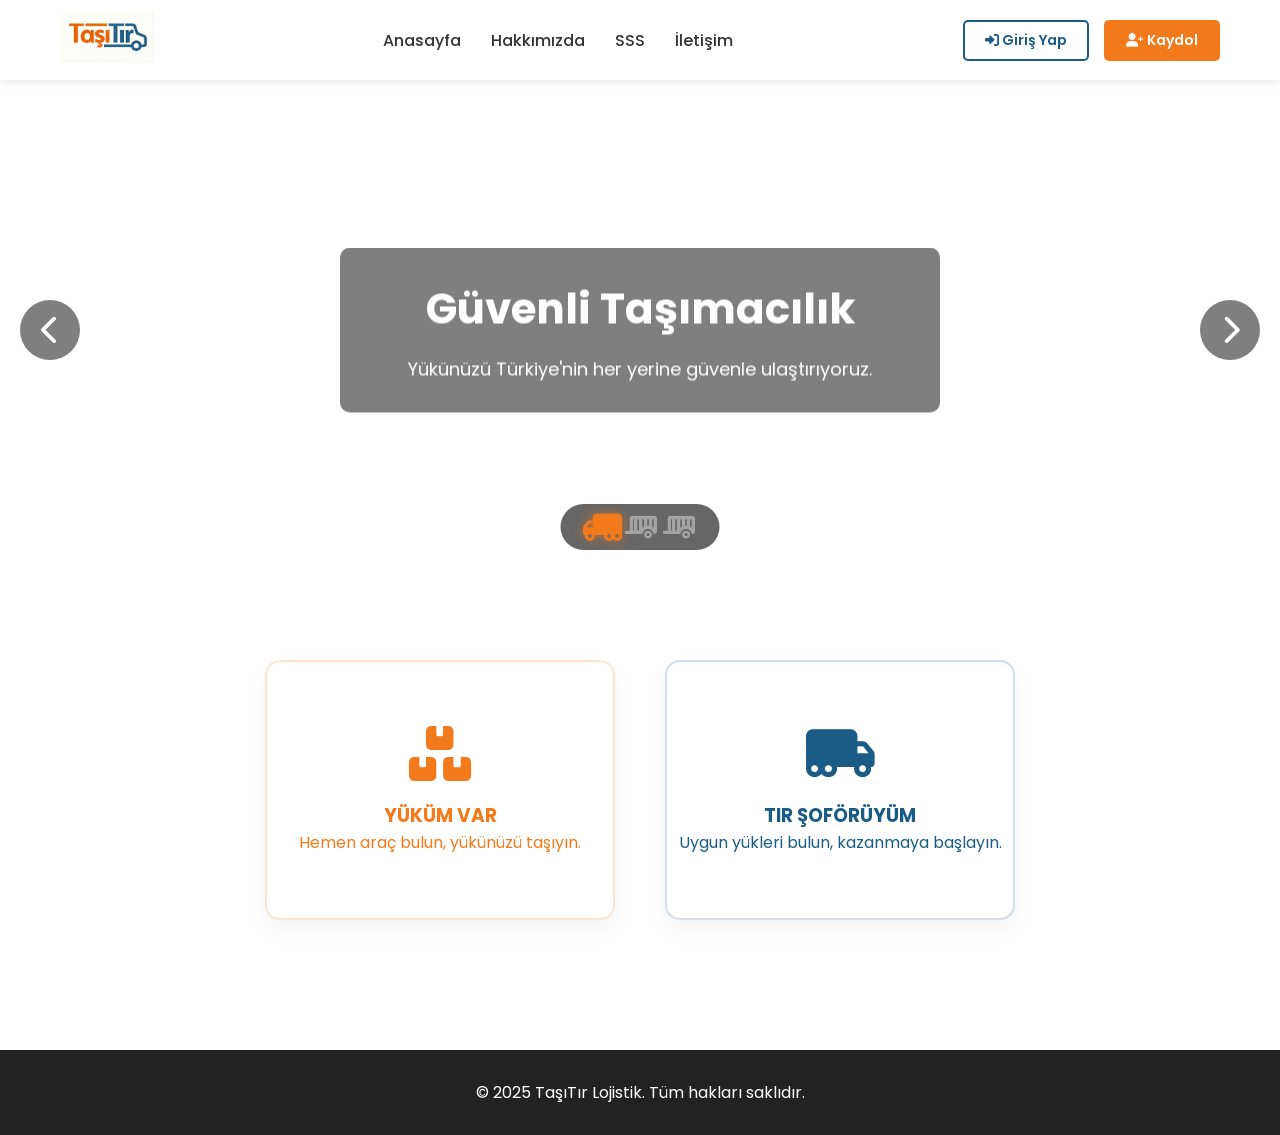
<file: mainPage/index.html>
<!DOCTYPE html>
<html lang="tr">
<head>
    <meta charset="UTF-8">
    <meta name="viewport" content="width=device-width, initial-scale=1.0">
    <title>TaşıTır - Lojistik Çözüm Ortağınız</title>
    <link href="https://fonts.googleapis.com/css2?family=Poppins:wght@300;400;500;600;700&display=swap" rel="stylesheet">
    <link rel="stylesheet" href="https://cdnjs.cloudflare.com/ajax/libs/font-awesome/6.0.0/css/all.min.css">
    
    <link rel="stylesheet" href="css/global.css">
    <link rel="stylesheet" href="css/home.css">
</head>
<body>

    <header>
        <div class="container">
            <a href="index.html" class="logo-area">
                <img src="images/logo.png" alt="TaşıTır Logo">
            </a>
            <nav>
                <ul>
                    <li><a href="index.html">Anasayfa</a></li>
                    <li><a href="about.html">Hakkımızda</a></li>
                    <li><a href="faq.html">SSS</a></li>
                    <li><a href="contact.html">İletişim</a></li>
                </ul>
            </nav>
            <div class="auth-buttons">
                <a href="login.html" class="btn-auth btn-login"><i class="fas fa-sign-in-alt"></i> Giriş Yap</a>
                <a href="register.html" class="btn-auth btn-register"><i class="fas fa-user-plus"></i> Kaydol</a>
            </div>
        </div>
    </header>

    <section class="slider-container">
        <button class="slider-btn prev-btn" id="prevBtn"><i class="fas fa-chevron-left"></i></button>
        <button class="slider-btn next-btn" id="nextBtn"><i class="fas fa-chevron-right"></i></button>

        <div class="slider-track" id="sliderTrack">
            <div class="slide" style="background-image: url('https://images.unsplash.com/photo-1586528116311-ad8dd3c8310d?ixlib=rb-1.2.1&auto=format&fit=crop&w=1350&q=80');">
                <div class="slide-content">
                    <h2>Güvenli Taşımacılık</h2>
                    <p>Yükünüzü Türkiye'nin her yerine güvenle ulaştırıyoruz.</p>
                </div>
            </div>
            <div class="slide" style="background-image: url('https://images.unsplash.com/photo-1601584115197-04ecc0da31d7?ixlib=rb-1.2.1&auto=format&fit=crop&w=1350&q=80');">
                <div class="slide-content">
                    <h2>Hızlı Çözümler</h2>
                    <p>Binlerce tır şoförü tek tıkla elinizin altında.</p>
                </div>
            </div>
            <div class="slide" style="background-image: url('https://images.unsplash.com/photo-1519003722824-194d4455a60c?ixlib=rb-1.2.1&auto=format&fit=crop&w=1350&q=80');">
                <div class="slide-content">
                    <h2>Teknoloji ile Takip</h2>
                    <p>Yükünüzün nerede olduğunu anlık olarak izleyin.</p>
                </div>
            </div>
        </div>

        <div class="slider-vehicle-overlay">
            
            <i class="fas fa-truck-moving vehicle-part"></i> <i class="fas fa-trailer vehicle-part"></i>
            <i class="fas fa-trailer vehicle-part"></i>
        </div>
    </section>

    <section class="action-section">
        <a href="login.html?secim=yuk-sahibi" class="card card-cargo">
            <i class="fas fa-boxes"></i>
            <h3>YÜKÜM VAR</h3>
            <p>Hemen araç bulun, yükünüzü taşıyın.</p>
        </a>
        <a href="login.html?secim=sofor" class="card card-driver">
            <i class="fas fa-truck-moving"></i>
            <h3>TIR ŞOFÖRÜYÜM</h3>
            <p>Uygun yükleri bulun, kazanmaya başlayın.</p>
        </a>
    </section>

    <footer>
        <p>&copy; 2025 TaşıTır Lojistik. Tüm hakları saklıdır.</p>
    </footer>

    <script src="js/script.js"></script>
</body>
</html>
</file>
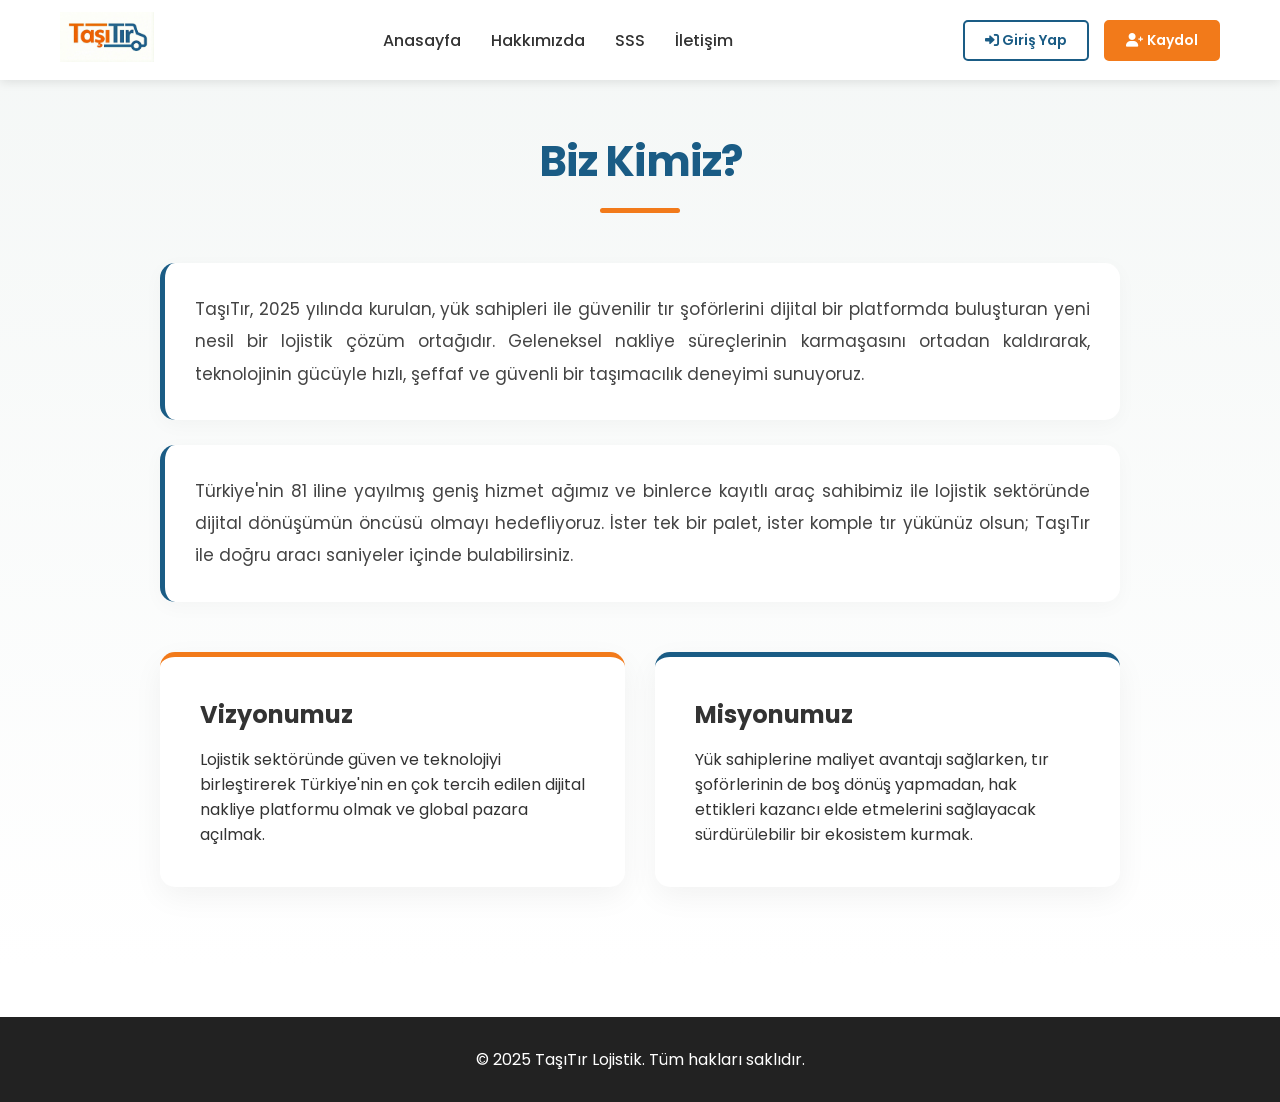
<file: mainPage/about.html>
<!DOCTYPE html>
<html lang="tr">
<head>
    <meta charset="UTF-8">
    <meta name="viewport" content="width=device-width, initial-scale=1.0">
    <title>Hakkımızda - TaşıTır</title>
    <link href="https://fonts.googleapis.com/css2?family=Poppins:wght@300;400;500;600;700&display=swap" rel="stylesheet">
    <link rel="stylesheet" href="https://cdnjs.cloudflare.com/ajax/libs/font-awesome/6.0.0/css/all.min.css">
    
    <link rel="stylesheet" href="css/global.css">
    <link rel="stylesheet" href="css/pages.css">
</head>
<body>

    <header>
        <div class="container">
            <a href="index.html" class="logo-area">
                <img src="images/logo.png" alt="TaşıTır Logo">
            </a>
            <nav>
                <ul>
                    <li><a href="index.html">Anasayfa</a></li>
                    <li><a href="about.html">Hakkımızda</a></li>
                    <li><a href="faq.html">SSS</a></li>
                    <li><a href="contact.html">İletişim</a></li>
                </ul>
            </nav>
            <div class="auth-buttons">
                <a href="login.html" class="btn-auth btn-login"><i class="fas fa-sign-in-alt"></i> Giriş Yap</a>
                <a href="register.html" class="btn-auth btn-register"><i class="fas fa-user-plus"></i> Kaydol</a>
            </div>
        </div>
    </header>

    <div class="page-container">
        <div class="page-content">
            <h1 class="page-title">Biz Kimiz?</h1>
            
            <p class="about-text">
                TaşıTır, 2025 yılında kurulan, yük sahipleri ile güvenilir tır şoförlerini dijital bir platformda buluşturan yeni nesil bir lojistik çözüm ortağıdır. Geleneksel nakliye süreçlerinin karmaşasını ortadan kaldırarak, teknolojinin gücüyle hızlı, şeffaf ve güvenli bir taşımacılık deneyimi sunuyoruz.
            </p>
            <p class="about-text">
                Türkiye'nin 81 iline yayılmış geniş hizmet ağımız ve binlerce kayıtlı araç sahibimiz ile lojistik sektöründe dijital dönüşümün öncüsü olmayı hedefliyoruz. İster tek bir palet, ister komple tır yükünüz olsun; TaşıTır ile doğru aracı saniyeler içinde bulabilirsiniz.
            </p>

            <div class="mission-vision">
                <div class="mv-box">
                    <h3>Vizyonumuz</h3>
                    <p>Lojistik sektöründe güven ve teknolojiyi birleştirerek Türkiye'nin en çok tercih edilen dijital nakliye platformu olmak ve global pazara açılmak.</p>
                </div>
                <div class="mv-box">
                    <h3>Misyonumuz</h3>
                    <p>Yük sahiplerine maliyet avantajı sağlarken, tır şoförlerinin de boş dönüş yapmadan, hak ettikleri kazancı elde etmelerini sağlayacak sürdürülebilir bir ekosistem kurmak.</p>
                </div>
            </div>
        </div>
    </div>

    <footer>
        <p>&copy; 2025 TaşıTır Lojistik. Tüm hakları saklıdır.</p>
    </footer>

</body>
</html>
</file>
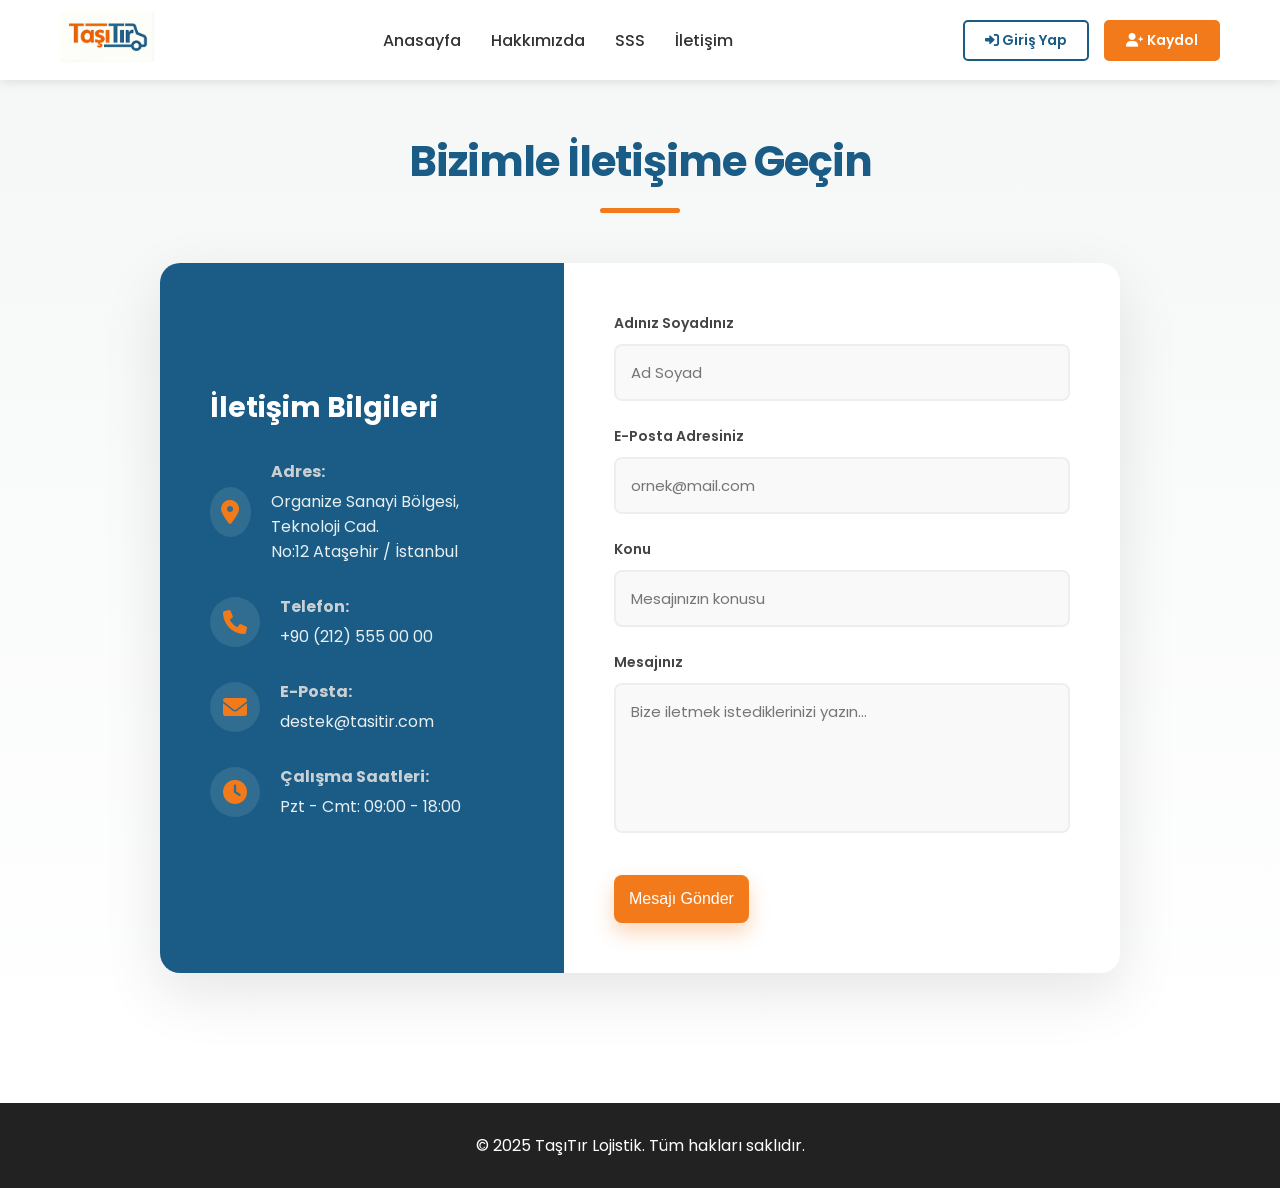
<file: mainPage/contact.html>
<!DOCTYPE html>
<html lang="tr">
<head>
    <meta charset="UTF-8">
    <meta name="viewport" content="width=device-width, initial-scale=1.0">
    <title>İletişim - TaşıTır</title>
    <link href="https://fonts.googleapis.com/css2?family=Poppins:wght@300;400;500;600;700&display=swap" rel="stylesheet">
    <link rel="stylesheet" href="https://cdnjs.cloudflare.com/ajax/libs/font-awesome/6.0.0/css/all.min.css">
    
    <link rel="stylesheet" href="css/global.css">
    <link rel="stylesheet" href="css/pages.css">
</head>
<body>

    <header>
        <div class="container">
            <a href="index.html" class="logo-area">
                <img src="images/logo.png" alt="TaşıTır Logo">
            </a>
            <nav>
                <ul>
                    <li><a href="index.html">Anasayfa</a></li>
                    <li><a href="about.html">Hakkımızda</a></li>
                    <li><a href="faq.html">SSS</a></li>
                    <li><a href="contact.html">İletişim</a></li>
                </ul>
            </nav>
            <div class="auth-buttons">
                <a href="login.html" class="btn-auth btn-login"><i class="fas fa-sign-in-alt"></i> Giriş Yap</a>
                <a href="register.html" class="btn-auth btn-register"><i class="fas fa-user-plus"></i> Kaydol</a>
            </div>
        </div>
    </header>

    <div class="page-container">
        <div class="page-content">
            <h1 class="page-title">Bizimle İletişime Geçin</h1>

            <div class="contact-wrapper">
                
                <div class="contact-info">
                    <h3>İletişim Bilgileri</h3>
                    
                    <div class="info-item">
                        <i class="fas fa-map-marker-alt"></i>
                        <div>
                            <p style="font-weight:bold; margin-bottom:5px; color:#ddd;">Adres:</p>
                            <p>Organize Sanayi Bölgesi, Teknoloji Cad.<br>No:12 Ataşehir / İstanbul</p>
                        </div>
                    </div>

                    <div class="info-item">
                        <i class="fas fa-phone"></i>
                        <div>
                            <p style="font-weight:bold; margin-bottom:5px; color:#ddd;">Telefon:</p>
                            <p>+90 (212) 555 00 00</p>
                        </div>
                    </div>

                    <div class="info-item">
                        <i class="fas fa-envelope"></i>
                        <div>
                            <p style="font-weight:bold; margin-bottom:5px; color:#ddd;">E-Posta:</p>
                            <p>destek@tasitir.com</p>
                        </div>
                    </div>

                    <div class="info-item">
                        <i class="fas fa-clock"></i>
                        <div>
                            <p style="font-weight:bold; margin-bottom:5px; color:#ddd;">Çalışma Saatleri:</p>
                            <p>Pzt - Cmt: 09:00 - 18:00</p>
                        </div>
                    </div>
                </div>

                <div class="contact-form">
                    <form>
                        <div class="form-group">
                            <label>Adınız Soyadınız</label>
                            <input type="text" placeholder="Ad Soyad" required>
                        </div>
                        <div class="form-group">
                            <label>E-Posta Adresiniz</label>
                            <input type="email" placeholder="ornek@mail.com" required>
                        </div>
                        <div class="form-group">
                            <label>Konu</label>
                            <input type="text" placeholder="Mesajınızın konusu" required>
                        </div>
                        <div class="form-group">
                            <label>Mesajınız</label>
                            <textarea placeholder="Bize iletmek istediklerinizi yazın..." required></textarea>
                        </div>
                        <button type="submit" class="btn-submit orange-btn">Mesajı Gönder</button>
                    </form>
                </div>

            </div>
        </div>
    </div>

    <footer>
        <p>&copy; 2025 TaşıTır Lojistik. Tüm hakları saklıdır.</p>
    </footer>

</body>
</html>
</file>
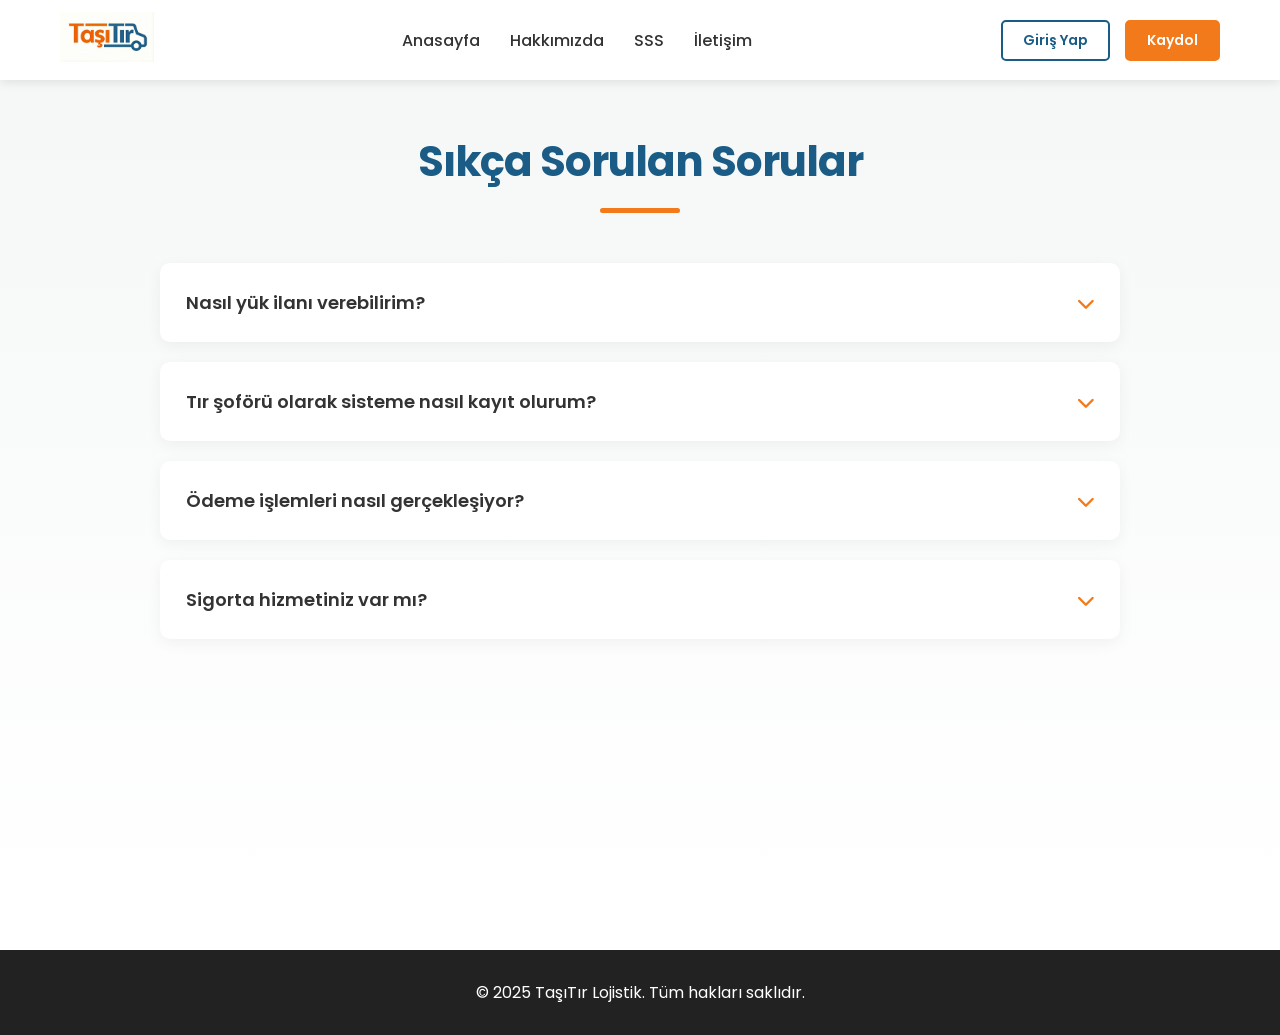
<file: mainPage/faq.html>
<!DOCTYPE html>
<html lang="tr">
<head>
    <meta charset="UTF-8">
    <meta name="viewport" content="width=device-width, initial-scale=1.0">
    <title>Sıkça Sorulan Sorular - TaşıTır</title>
    <link href="https://fonts.googleapis.com/css2?family=Poppins:wght@300;400;500;600;700&display=swap" rel="stylesheet">
    <link rel="stylesheet" href="https://cdnjs.cloudflare.com/ajax/libs/font-awesome/6.0.0/css/all.min.css">
    
    <link rel="stylesheet" href="css/global.css">
    <link rel="stylesheet" href="css/pages.css">
</head>
<body>

    <header>
        <div class="container">
            <a href="index.html" class="logo-area">
                <img src="images/logo.png" alt="TaşıTır Logo">
            </a>
            <nav>
                <ul>
                    <li><a href="index.html">Anasayfa</a></li>
                    <li><a href="about.html">Hakkımızda</a></li>
                    <li><a href="faq.html">SSS</a></li>
                    <li><a href="contact.html">İletişim</a></li>
                </ul>
            </nav>
            <div class="auth-buttons">
                <a href="login.html" class="btn-auth btn-login">Giriş Yap</a>
                <a href="register.html" class="btn-auth btn-register">Kaydol</a>
            </div>
        </div>
    </header>

    <div class="page-container">
        <div class="page-content">
            <h1 class="page-title">Sıkça Sorulan Sorular</h1>

            <div class="faq-item">
                <div class="faq-question">
                    Nasıl yük ilanı verebilirim?
                    <i class="fas fa-chevron-down"></i>
                </div>
                <div class="faq-answer">
                    <p>Anasayfadaki "Yüküm Var" butonuna tıklayıp üye olduktan sonra, panelinizden "Yeni İlan Oluştur" seçeneği ile yükünüzün detaylarını girerek saniyeler içinde ilan verebilirsiniz.</p>
                </div>
            </div>

            <div class="faq-item">
                <div class="faq-question">
                    Tır şoförü olarak sisteme nasıl kayıt olurum?
                    <i class="fas fa-chevron-down"></i>
                </div>
                <div class="faq-answer">
                    <p>"Tır Şoförüyüm" seçeneği ile kayıt formunu doldurmanız yeterlidir. Güvenlik ekibimiz ehliyet ve araç belgelerinizi doğruladıktan sonra hesabınız aktif edilecektir.</p>
                </div>
            </div>

            <div class="faq-item">
                <div class="faq-question">
                    Ödeme işlemleri nasıl gerçekleşiyor?
                    <i class="fas fa-chevron-down"></i>
                </div>
                <div class="faq-answer">
                    <p>TaşıTır güvencesiyle kredi kartı veya havale ile ödeme yapabilirsiniz. Ödemeniz, yük teslim edilene kadar havuz hesabımızda güvenle saklanır.</p>
                </div>
            </div>

            <div class="faq-item">
                <div class="faq-question">
                    Sigorta hizmetiniz var mı?
                    <i class="fas fa-chevron-down"></i>
                </div>
                <div class="faq-answer">
                    <p>Evet, platformumuz üzerinden taşınan tüm yükler, anlaşmalı olduğumuz sigorta şirketleri tarafından taşıma süresi boyunca sigortalanmaktadır.</p>
                </div>
            </div>

        </div>
    </div>

    <footer>
        <p>&copy; 2025 TaşıTır Lojistik. Tüm hakları saklıdır.</p>
    </footer>

    <script>
        const questions = document.querySelectorAll('.faq-question');

        questions.forEach(question => {
            question.addEventListener('click', () => {
                const item = question.parentElement;
                // Diğer açık olanları kapat (Opsiyonel)
                document.querySelectorAll('.faq-item').forEach(i => {
                    if(i !== item) i.classList.remove('active');
                });
                // Tıklananı aç/kapat
                item.classList.toggle('active');
            });
        });
    </script>

</body>
</html>
</file>
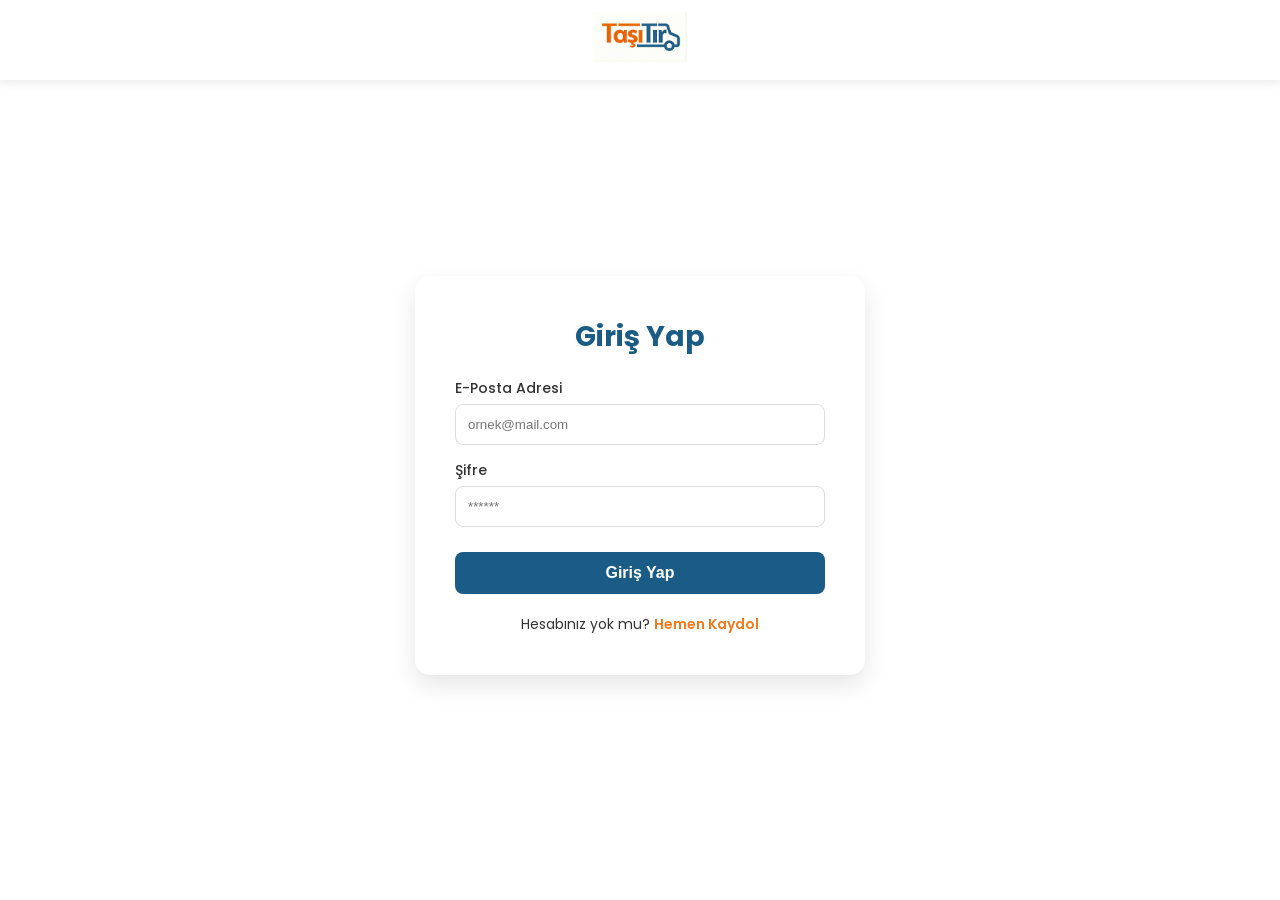
<file: mainPage/login.html>
<!DOCTYPE html>
<html lang="tr">
<head>
    <meta charset="UTF-8">
    <meta name="viewport" content="width=device-width, initial-scale=1.0">
    <title>Giriş Yap - TaşıTır</title>
    <link href="https://fonts.googleapis.com/css2?family=Poppins:wght@300;400;600;700&display=swap" rel="stylesheet">
    <link rel="stylesheet" href="https://cdnjs.cloudflare.com/ajax/libs/font-awesome/6.0.0/css/all.min.css">
    
    <link rel="stylesheet" href="css/global.css">
    <link rel="stylesheet" href="css/auth.css">
</head>
<body>

    <header>
        <div class="container logo-center">
            <a href="index.html" class="logo-area">
                <img src="images/logo.png" alt="TaşıTır Logo">
            </a>
        </div>
    </header>

    <div class="auth-container">
        <div class="auth-box">
            <h2>Giriş Yap</h2>
            <form>
                <div class="input-group">
                    <label>E-Posta Adresi</label>
                    <input type="email" placeholder="ornek@mail.com" required>
                </div>
                <div class="input-group">
                    <label>Şifre</label>
                    <input type="password" placeholder="******" required>
                </div>
                <button type="submit" class="btn-submit">Giriş Yap</button>
            </form>
            <p class="bottom-text">
                Hesabınız yok mu? <a href="register.html">Hemen Kaydol</a>
            </p>
        </div>
    </div>

    <script src="js/script.js"></script>

</body>
</html>
</file>
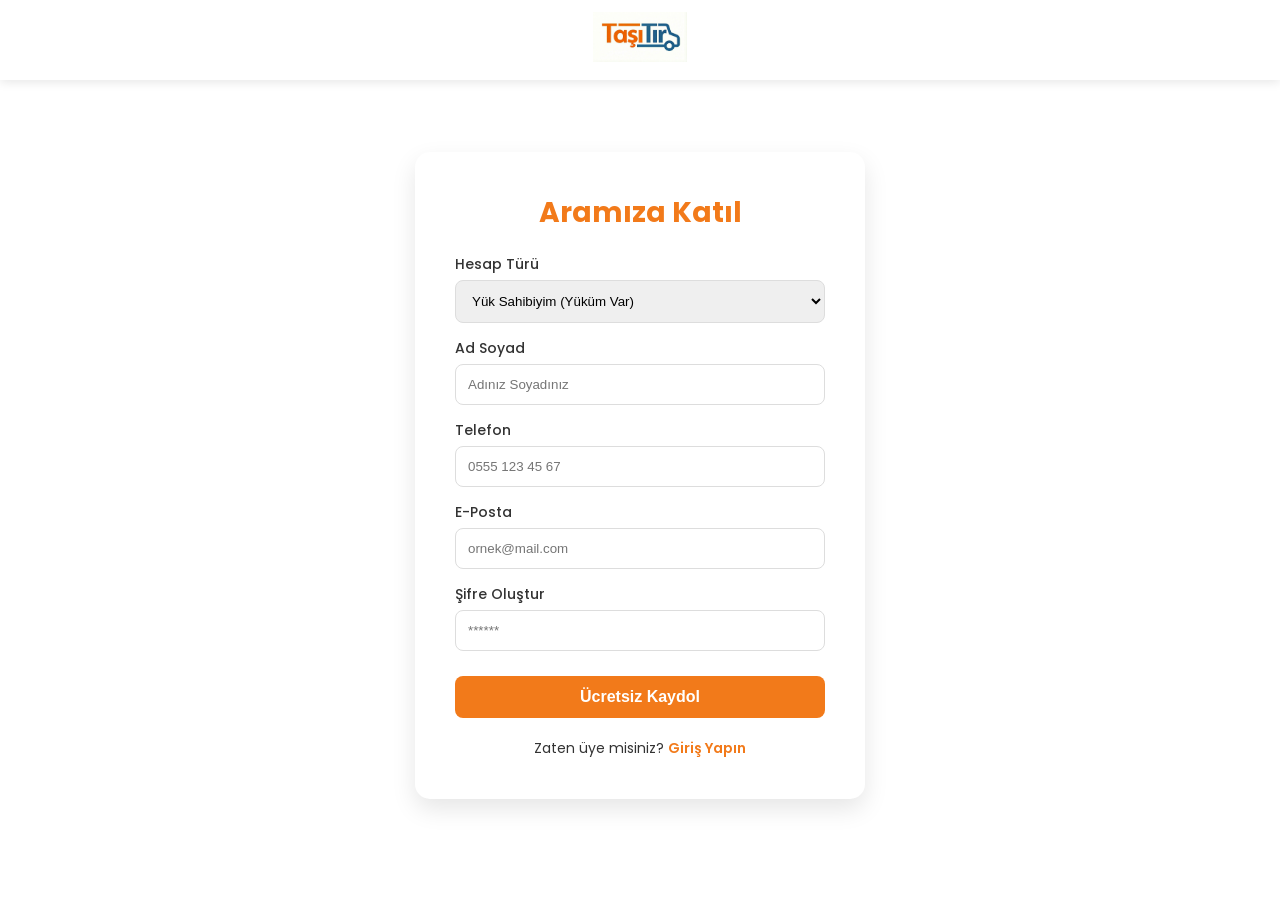
<file: mainPage/register.html>
<!DOCTYPE html>
<html lang="tr">
<head>
    <meta charset="UTF-8">
    <meta name="viewport" content="width=device-width, initial-scale=1.0">
    <title>Kaydol - TaşıTır</title>
    <link href="https://fonts.googleapis.com/css2?family=Poppins:wght@300;400;600;700&display=swap" rel="stylesheet">
    <link rel="stylesheet" href="https://cdnjs.cloudflare.com/ajax/libs/font-awesome/6.0.0/css/all.min.css">
    
    <link rel="stylesheet" href="css/global.css">
    <link rel="stylesheet" href="css/auth.css">
</head>
<body>

    <header>
        <div class="container logo-center">
            <a href="index.html" class="logo-area">
                <img src="images/logo.png" alt="TaşıTır Logo">
            </a>
        </div>
    </header>

    <div class="auth-container">
        <div class="auth-box">
            <h2 class="register-title">Aramıza Katıl</h2>
            <form>
                <div class="input-group">
                    <label>Hesap Türü</label>
                    <select>
                        <option value="yuk-sahibi">Yük Sahibiyim (Yüküm Var)</option>
                        <option value="sofor">Tır Şoförüyüm (Araç Sahibiyim)</option>
                    </select>
                </div>
                <div class="input-group">
                    <label>Ad Soyad</label>
                    <input type="text" placeholder="Adınız Soyadınız" required>
                </div>
                <div class="input-group">
                    <label>Telefon</label>
                    <input type="tel" placeholder="0555 123 45 67" required>
                </div>
                <div class="input-group">
                    <label>E-Posta</label>
                    <input type="email" placeholder="ornek@mail.com" required>
                </div>
                <div class="input-group">
                    <label>Şifre Oluştur</label>
                    <input type="password" placeholder="******" required>
                </div>
                <button type="submit" class="btn-submit orange-btn">Ücretsiz Kaydol</button>
            </form>
            <p class="bottom-text">
                Zaten üye misiniz? <a href="login.html">Giriş Yapın</a>
            </p>
        </div>
    </div>

    <script src="js/script.js"></script>

</body>
</html>
</file>
<file: mainPage/css/global.css>
/* Global Stiller ve CSS Değişkenleri */
:root {
    --brand-orange: #F27A1A; 
    --brand-blue: #1A5C85;
    --text-dark: #333;
    /* Ana arka plan rengi tanımlaması */
    --light-bg: #ffffff;
}

* { margin: 0; padding: 0; box-sizing: border-box; }

body {
    font-family: 'Poppins', sans-serif;
    background-color: var(--light-bg);
    color: var(--text-dark);
}

a { text-decoration: none; color: inherit; }
ul { list-style: none; }

/* Üst Bilgi (Header) Stilleri */
header {
    background: #fff;
    box-shadow: 0 2px 10px rgba(0,0,0,0.1);
    position: fixed;
    width: 100%;
    top: 0;
    z-index: 1000;
    height: 80px;
}

.container {
    max-width: 1200px;
    margin: 0 auto;
    padding: 0 20px;
    display: flex;
    justify-content: space-between;
    align-items: center;
    height: 100%;
}

.logo-area img {
    height: 50px; 
    width: auto;
    cursor: pointer;
    
    /* Logo arka plan uyumluluğu için blend efekti */
    mix-blend-mode: multiply; 
}

/* Kimlik Doğrulama Ekranları İçin Logo Hizalaması */
.logo-center {
    display: flex;
    justify-content: center;
    width: 100%;
}

/* Navigasyon Menüsü Stilleri */
nav ul {
    display: flex;
    gap: 30px;
}

nav ul li a {
    font-weight: 500;
    font-size: 16px;
    color: var(--text-dark);
    transition: color 0.3s;
    padding: 10px 0;
}

nav ul li a:hover {
    color: var(--brand-orange);
    border-bottom: 2px solid var(--brand-orange);
}

/* Kullanıcı Eylem Butonları Stilleri */
.auth-buttons {
    display: flex;
    align-items: center;
    gap: 15px;
}

.btn-auth {
    padding: 8px 20px;
    border-radius: 5px;
    font-weight: 600;
    font-size: 14px;
    transition: all 0.3s ease;
    display: inline-block;
}

.btn-login {
    border: 2px solid var(--brand-blue);
    color: var(--brand-blue);
    background: transparent;
}

.btn-login:hover {
    background: var(--brand-blue);
    color: #fff;
}

.btn-register {
    background: var(--brand-orange);
    color: #fff;
    border: 2px solid var(--brand-orange);
}

.btn-register:hover {
    background: #d66510;
    border-color: #d66510;
    transform: translateY(-2px);
}

/* Alt Bilgi (Footer) Stilleri */
footer {
    background: #222;
    color: #fff;
    text-align: center;
    padding: 30px;
    margin-top: 50px;
}

/* Mobil Görünümler İçin Responsive Düzenlemeler */
@media (max-width: 900px) {
    nav ul { display: none; }
}
</file>
<file: mainPage/css/home.css>
/* Anasayfa Spesifik Stiller */

/* Not: Navigasyon ve buton bileşenleri global.css içerisinde tanımlanmıştır. */

/* Slider Bileşeni Temel Yapısı */
.slider-container {
    margin-top: 80px; position: relative; width: 100%; height: 500px; overflow: hidden;
}

.slider-track {
    display: flex; height: 100%; transform: translateX(0);
}

.slide {
    min-width: 100%; height: 100%; position: relative;
    background-size: cover; background-position: center;
}

.slide-content {
    position: absolute; top: 50%; left: 50%; transform: translate(-50%, -50%);
    text-align: center; color: #fff; background: rgba(0, 0, 0, 0.5);
    padding: 30px 50px; border-radius: 10px; backdrop-filter: blur(3px);
    width: 80%; max-width: 600px;
}
.slide-content h2 { font-size: 42px; margin-bottom: 15px; }
.slide-content p { font-size: 18px; }

/* Slider Navigasyon Kontrolleri */
.slider-btn {
    position: absolute; top: 50%; transform: translateY(-50%);
    background: rgba(0,0,0,0.5); color: #fff; border: none;
    font-size: 30px; padding: 15px; cursor: pointer; z-index: 10;
    border-radius: 50%; transition: background 0.3s;
    width: 60px; height: 60px; display: flex; align-items: center; justify-content: center;
}
.slider-btn:hover { background: rgba(0,0,0,0.8); }
.prev-btn { left: 20px; }
.next-btn { right: 20px; }

/* Dinamik İlerleme Göstergesi (Kamyon İkonları) */
.slider-vehicle-overlay {
    position: absolute;
    bottom: 30px;
    left: 50%;
    transform: translateX(-50%);
    display: flex;
    align-items: center;
    z-index: 20;
    background: rgba(0, 0, 0, 0.6);
    padding: 10px 25px;
    border-radius: 30px;
    gap: 5px;
}

.vehicle-part {
    font-size: 26px;
    color: rgba(255, 255, 255, 0.4);
    transition: all 0.3s ease;
    transform: scaleX(-1); /* Yönü sola çevirmek için aynalama efekti */
}

/* Gösterge Aktif Durum Stilleri */
.vehicle-part.active {
    color: var(--brand-orange);
    transform: scaleX(-1) scale(1.2);
    text-shadow: 0 0 10px rgba(242, 122, 26, 0.6);
}

/* Etkileşimli Eylem Kartları */
.action-section { padding: 80px 20px; display: flex; justify-content: center; gap: 50px; flex-wrap: wrap; }
.card {
    background: #fff; width: 350px; height: 260px; border-radius: 15px;
    display: flex; flex-direction: column; justify-content: center; align-items: center;
    text-align: center; box-shadow: 0 10px 25px rgba(0,0,0,0.05);
    border: 2px solid transparent; transition: all 0.3s;
}
.card:hover { transform: translateY(-10px); box-shadow: 0 20px 40px rgba(0,0,0,0.15); }
.card i { font-size: 55px; margin-bottom: 20px; }
.card-cargo { color: var(--brand-orange); border-color: rgba(242, 122, 26, 0.2); }
.card-cargo:hover { background-color: var(--brand-orange); color: #fff; border-color: var(--brand-orange); }
.card-driver { color: var(--brand-blue); border-color: rgba(26, 92, 133, 0.2); }
.card-driver:hover { background-color: var(--brand-blue); color: #fff; border-color: var(--brand-blue); }

/* Mobil Cihazlar İçin Responsive Düzenlemeler */
@media (max-width: 900px) {
    nav ul { display: none; }
    .slider-container { height: 350px; }
    .slider-btn { width: 40px; height: 40px; font-size: 20px; }
    .card { width: 100%; }
}
</file>
<file: mainPage/css/pages.css>
/* İçerik Sayfaları Temel Stilleri (Hakkımızda, SSS, İletişim) */

/* Sayfa Konteyneri ve Genel Düzeni */
.page-container {
    padding-top: 130px; /* Üst bilgi bileşeni için offset alanı */
    padding-bottom: 80px;
    min-height: 100vh;
    background: linear-gradient(to bottom, #f4f7f6, #fff); /* Doğrusal degrade (gradient) arka plan efekti */
}

.page-content {
    max-width: 1000px;
    margin: 0 auto;
    padding: 0 20px;
}

/* Tipografi: Sayfa Başlığı Stilleri */
.page-title {
    font-size: 42px;
    color: var(--brand-blue);
    margin-bottom: 50px;
    text-align: center;
    position: relative;
    font-weight: 700;
    letter-spacing: -1px;
}

/* Başlık Vurgu Çizgisi Efekti */
.page-title::after {
    content: '';
    display: block;
    width: 80px;
    height: 5px;
    background: var(--brand-orange);
    margin: 15px auto 0;
    border-radius: 5px;
}

/* Hakkımızda Sayfası Stilleri */
.about-text {
    font-size: 17px;
    line-height: 1.9;
    color: #444;
    margin-bottom: 25px;
    text-align: justify;
    background: #fff;
    padding: 30px;
    border-radius: 15px;
    box-shadow: 0 5px 20px rgba(0,0,0,0.03); /* Yumuşatılmış kutu gölgesi (box-shadow) efekti */
    border-left: 5px solid var(--brand-blue); /* Sol kenar vurgu çizgisi */
}

.mission-vision {
    display: flex;
    gap: 30px;
    margin-top: 50px;
    flex-wrap: wrap;
}

.mv-box {
    flex: 1;
    background: #fff;
    padding: 40px;
    border-radius: 15px;
    box-shadow: 0 10px 30px rgba(0,0,0,0.05);
    transition: transform 0.3s ease, box-shadow 0.3s ease;
    position: relative;
    overflow: hidden;
    border-top: 5px solid transparent;
}

/* Vizyon/Misyon Bileşeni Etkileşim Durumları */
.mv-box:hover {
    transform: translateY(-5px);
    box-shadow: 0 20px 40px rgba(0,0,0,0.1);
}

.mv-box:nth-child(1) { border-top-color: var(--brand-orange); } /* Vizyon bileşeni üst kenar vurgusu */
.mv-box:nth-child(2) { border-top-color: var(--brand-blue); }   /* Misyon bileşeni üst kenar vurgusu */

.mv-box h3 {
    font-size: 24px;
    margin-bottom: 15px;
    color: var(--text-dark);
}

/* Sıkça Sorulan Sorular (SSS) Akordeon Stilleri */
.faq-item {
    background: #fff;
    margin-bottom: 20px;
    border-radius: 10px;
    box-shadow: 0 4px 15px rgba(0,0,0,0.05);
    overflow: hidden;
    border: 1px solid transparent;
    transition: all 0.3s ease;
}

.faq-item:hover {
    box-shadow: 0 8px 25px rgba(0,0,0,0.1);
    transform: translateX(5px); /* Hover durumunda yatay eksen animasyonu */
}

.faq-question {
    padding: 25px;
    font-weight: 600;
    font-size: 18px;
    cursor: pointer;
    display: flex;
    justify-content: space-between;
    align-items: center;
    color: #333;
    background: #fff;
    transition: color 0.3s;
}

.faq-question i {
    color: var(--brand-orange);
    transition: transform 0.4s ease;
}

.faq-answer {
    padding: 0 25px;
    max-height: 0;
    overflow: hidden;
    transition: all 0.5s ease;
    color: #666;
    line-height: 1.7;
    background: #fafafa; /* Açıklama alanı arka plan rengi ayrımı */
}

/* Genişletilmiş Durum (Aktif) Akordeon Stilleri */
.faq-item.active {
    border-color: var(--brand-orange); /* Genişletilmiş durumda kenarlık vurgusu */
}

.faq-item.active .faq-question {
    color: var(--brand-orange);
    background: #fff;
}

.faq-item.active .faq-question i {
    transform: rotate(180deg); /* İkon dönüşüm (rotate) animasyonu */
}

.faq-item.active .faq-answer {
    max-height: 300px;
    padding-top: 15px;
    padding-bottom: 25px;
}

/* İletişim Sayfası Bileşen Stilleri */
.contact-wrapper {
    display: flex;
    gap: 0; /* Izgara öğeleri arası boşluğun sıfırlanması */
    flex-wrap: wrap;
    border-radius: 20px;
    overflow: hidden; /* Taşma kontrolü ve köşe yuvarlatma */
    box-shadow: 0 20px 60px rgba(0,0,0,0.1);
}

/* İletişim Bilgileri Paneli Stilleri */
.contact-info {
    flex: 1;
    background: var(--brand-blue);
    padding: 50px;
    color: #fff;
    display: flex;
    flex-direction: column;
    justify-content: center;
    min-width: 300px;
}

.contact-info h3 {
    color: #fff;
    font-size: 28px;
    margin-bottom: 30px;
}

.info-item {
    display: flex;
    align-items: center;
    gap: 20px;
    margin-bottom: 30px;
}

.info-item i {
    font-size: 24px;
    color: var(--brand-orange);
    background: rgba(255,255,255,0.1);
    width: 50px;
    height: 50px;
    display: flex;
    align-items: center;
    justify-content: center;
    border-radius: 50%;
}

.info-item p {
    font-size: 16px;
    opacity: 0.9;
}

/* İletişim Formu Paneli Stilleri */
.contact-form {
    flex: 1.5;
    background: #fff;
    padding: 50px;
    min-width: 300px;
}

.form-group { margin-bottom: 25px; }

.form-group label {
    display: block;
    margin-bottom: 10px;
    font-weight: 600;
    color: #444;
    font-size: 14px;
}

.form-group input, .form-group textarea {
    width: 100%;
    padding: 15px;
    border: 2px solid #eee;
    border-radius: 8px;
    outline: none;
    transition: 0.3s;
    font-family: 'Poppins', sans-serif;
    font-size: 15px;
    background: #f9f9f9;
}

.form-group textarea { height: 150px; resize: none; }

/* Form Elemanları Odak (Focus) Durumu Efektleri */
.form-group input:focus, .form-group textarea:focus {
    border-color: var(--brand-orange);
    background: #fff;
    box-shadow: 0 0 10px rgba(242, 122, 26, 0.1);
}

/* Gönderim Butonu Stilleri */
.btn-submit.orange-btn {
    background: var(--brand-orange);
    font-size: 16px;
    padding: 15px;
    border-radius: 8px;
    margin-top: 10px;
    box-shadow: 0 10px 20px rgba(242, 122, 26, 0.3);
    
    /* Varsayılan tarayıcı kenarlık stillerinin sıfırlanması */
    border: none; 
    outline: none; /* Odak anındaki dış kenarlık çizgisini (outline) temizle */
    color: #fff; /* Metin rengini sabitle */
}

.btn-submit.orange-btn:hover {
    background: #d66510;
    transform: translateY(-3px);
    box-shadow: 0 15px 25px rgba(242, 122, 26, 0.4);
}

/* Mobil Cihazlar İçin Medya Sorguları */
@media (max-width: 900px) {
    .page-title { font-size: 32px; }
    .contact-wrapper { flex-direction: column; }
    .mission-vision { flex-direction: column; }
    .contact-info, .contact-form { padding: 30px; }
}
</file>
<file: mainPage/css/auth.css>
/* Kimlik Doğrulama Ekranları Stilleri */

.auth-container {
    min-height: 100vh;
    display: flex;
    align-items: center;
    justify-content: center;
    padding-top: 100px;
    padding-bottom: 50px;
}

.auth-box {
    background: #fff;
    padding: 40px;
    width: 450px;
    border-radius: 15px;
    box-shadow: 0 10px 25px rgba(0,0,0,0.1);
    text-align: center;
}

.auth-box h2 { color: var(--brand-blue); margin-bottom: 20px; font-size: 28px; }
.auth-box h2.register-title { color: var(--brand-orange); }

.input-group { margin-bottom: 15px; text-align: left; }

.input-group label {
    display: block; margin-bottom: 5px; font-weight: 500; font-size: 14px;
}

.input-group input, .input-group select { 
    width: 100%; padding: 12px; border: 1px solid #ddd;
    border-radius: 8px; outline: none; transition: 0.3s; 
}

.input-group input:focus, .input-group select:focus {
    border-color: var(--brand-orange);
    box-shadow: 0 0 5px rgba(242, 122, 26, 0.2);
}

.btn-submit {
    width: 100%; padding: 12px; background: var(--brand-blue);
    color: #fff; border: none; border-radius: 8px; font-size: 16px; font-weight: 600;
    cursor: pointer; transition: 0.3s; margin-top: 10px;
}

.btn-submit.orange-btn { background: var(--brand-orange); }

.btn-submit:hover { opacity: 0.9; }

.bottom-text { margin-top: 20px; font-size: 14px; }
.bottom-text a { color: var(--brand-orange); font-weight: 600; }
.bottom-text a:hover { text-decoration: underline; }
</file>
